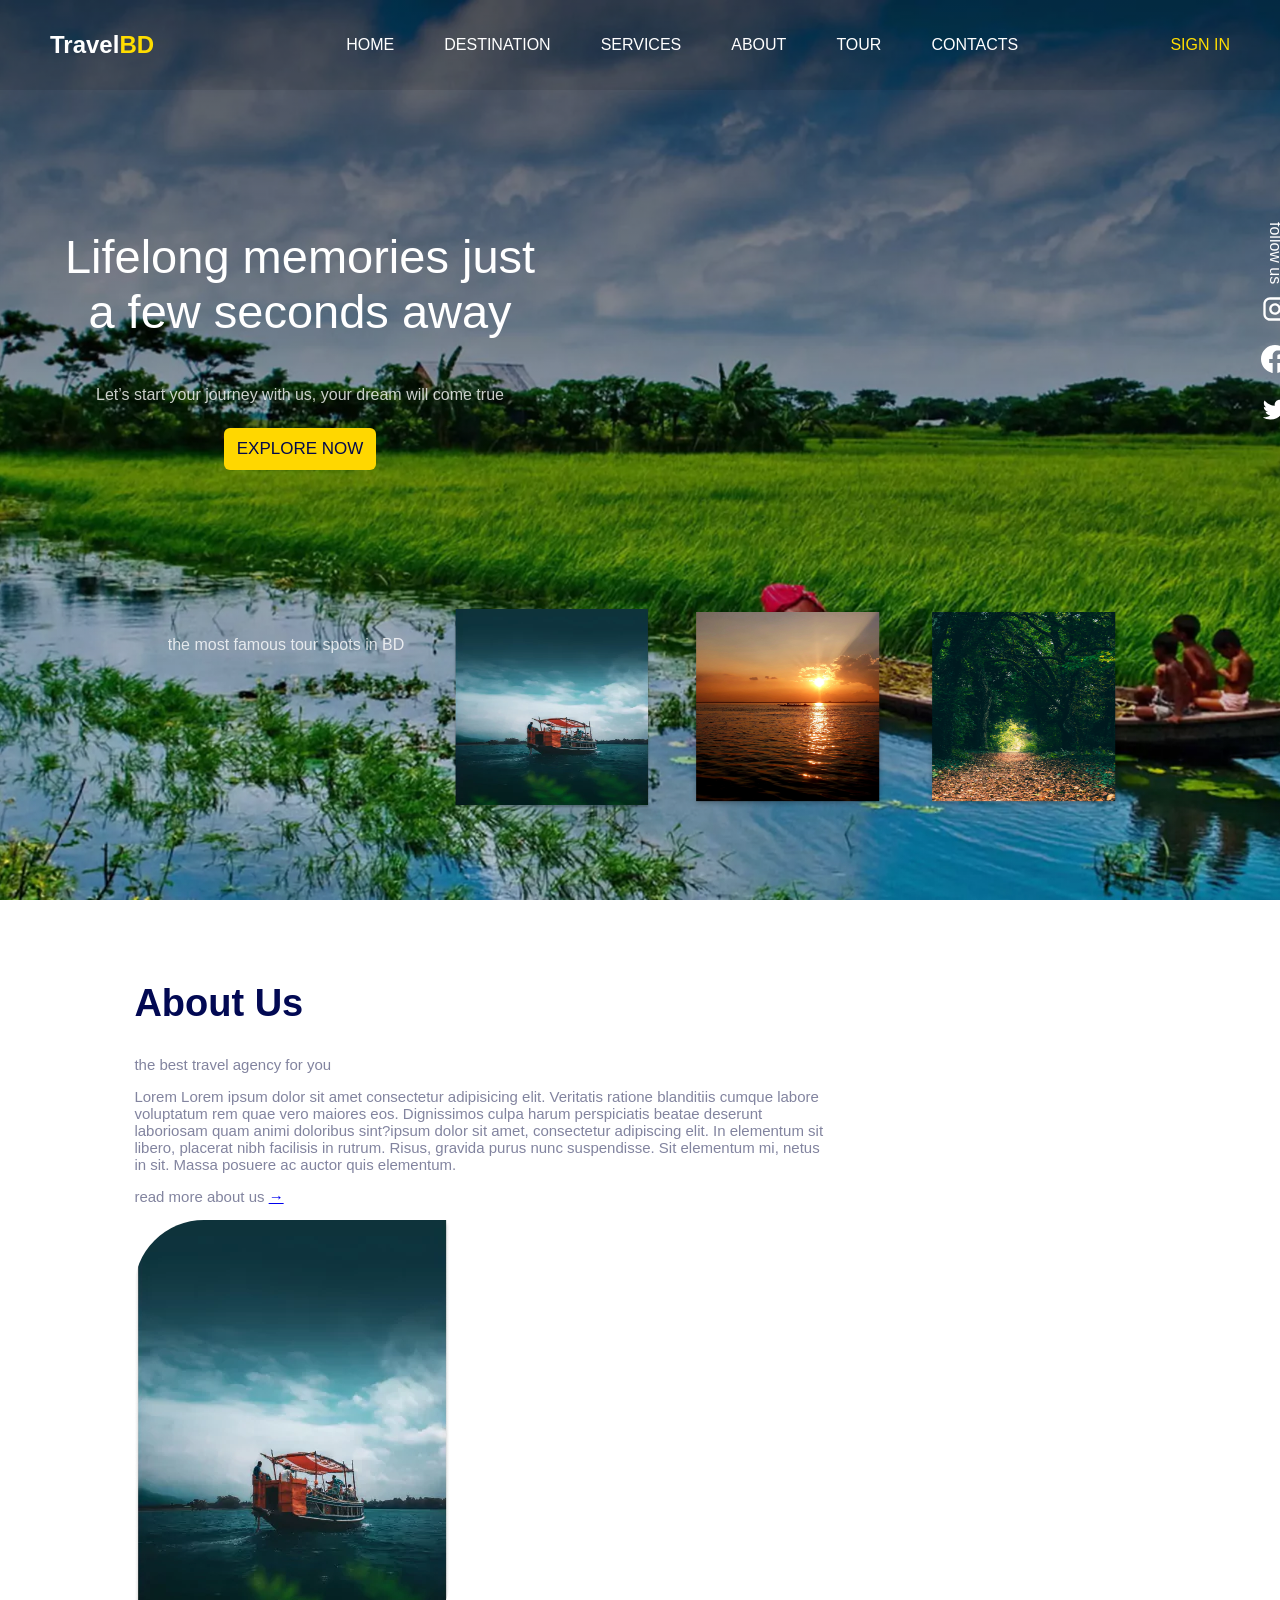
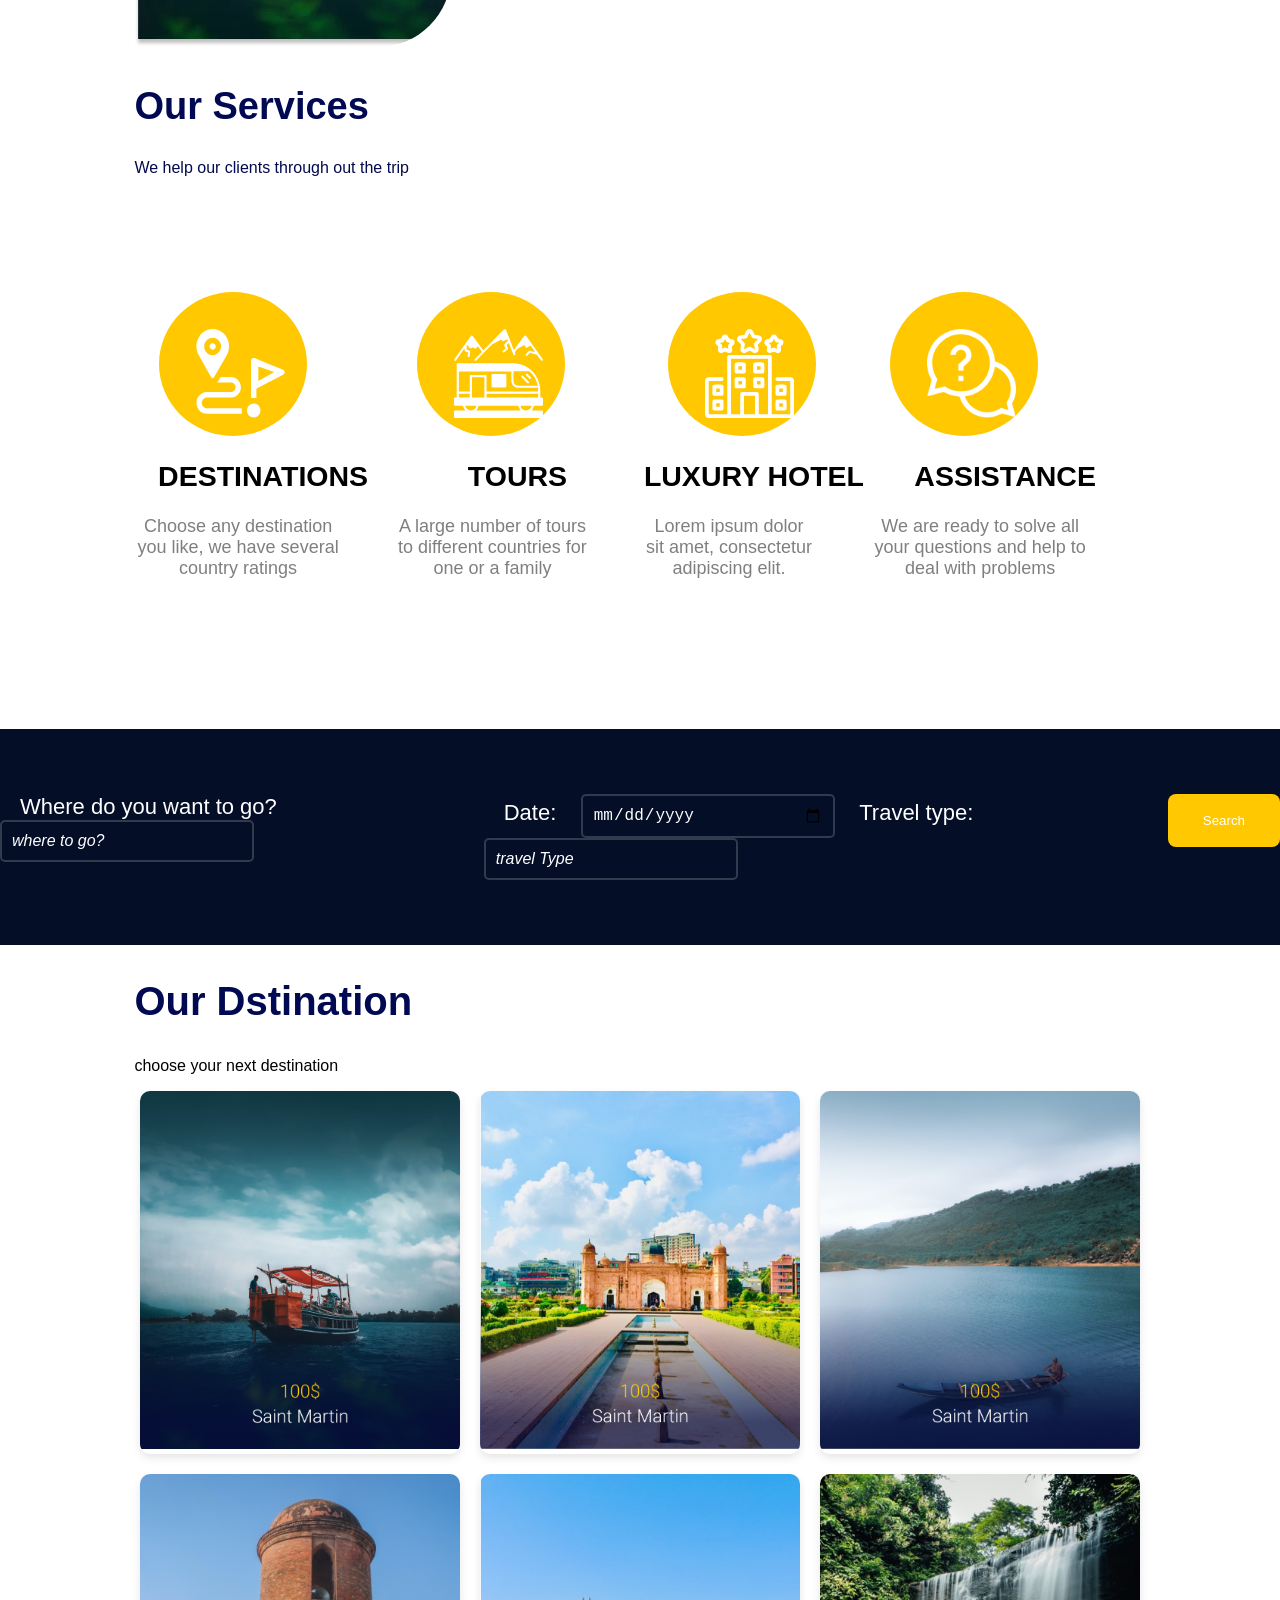
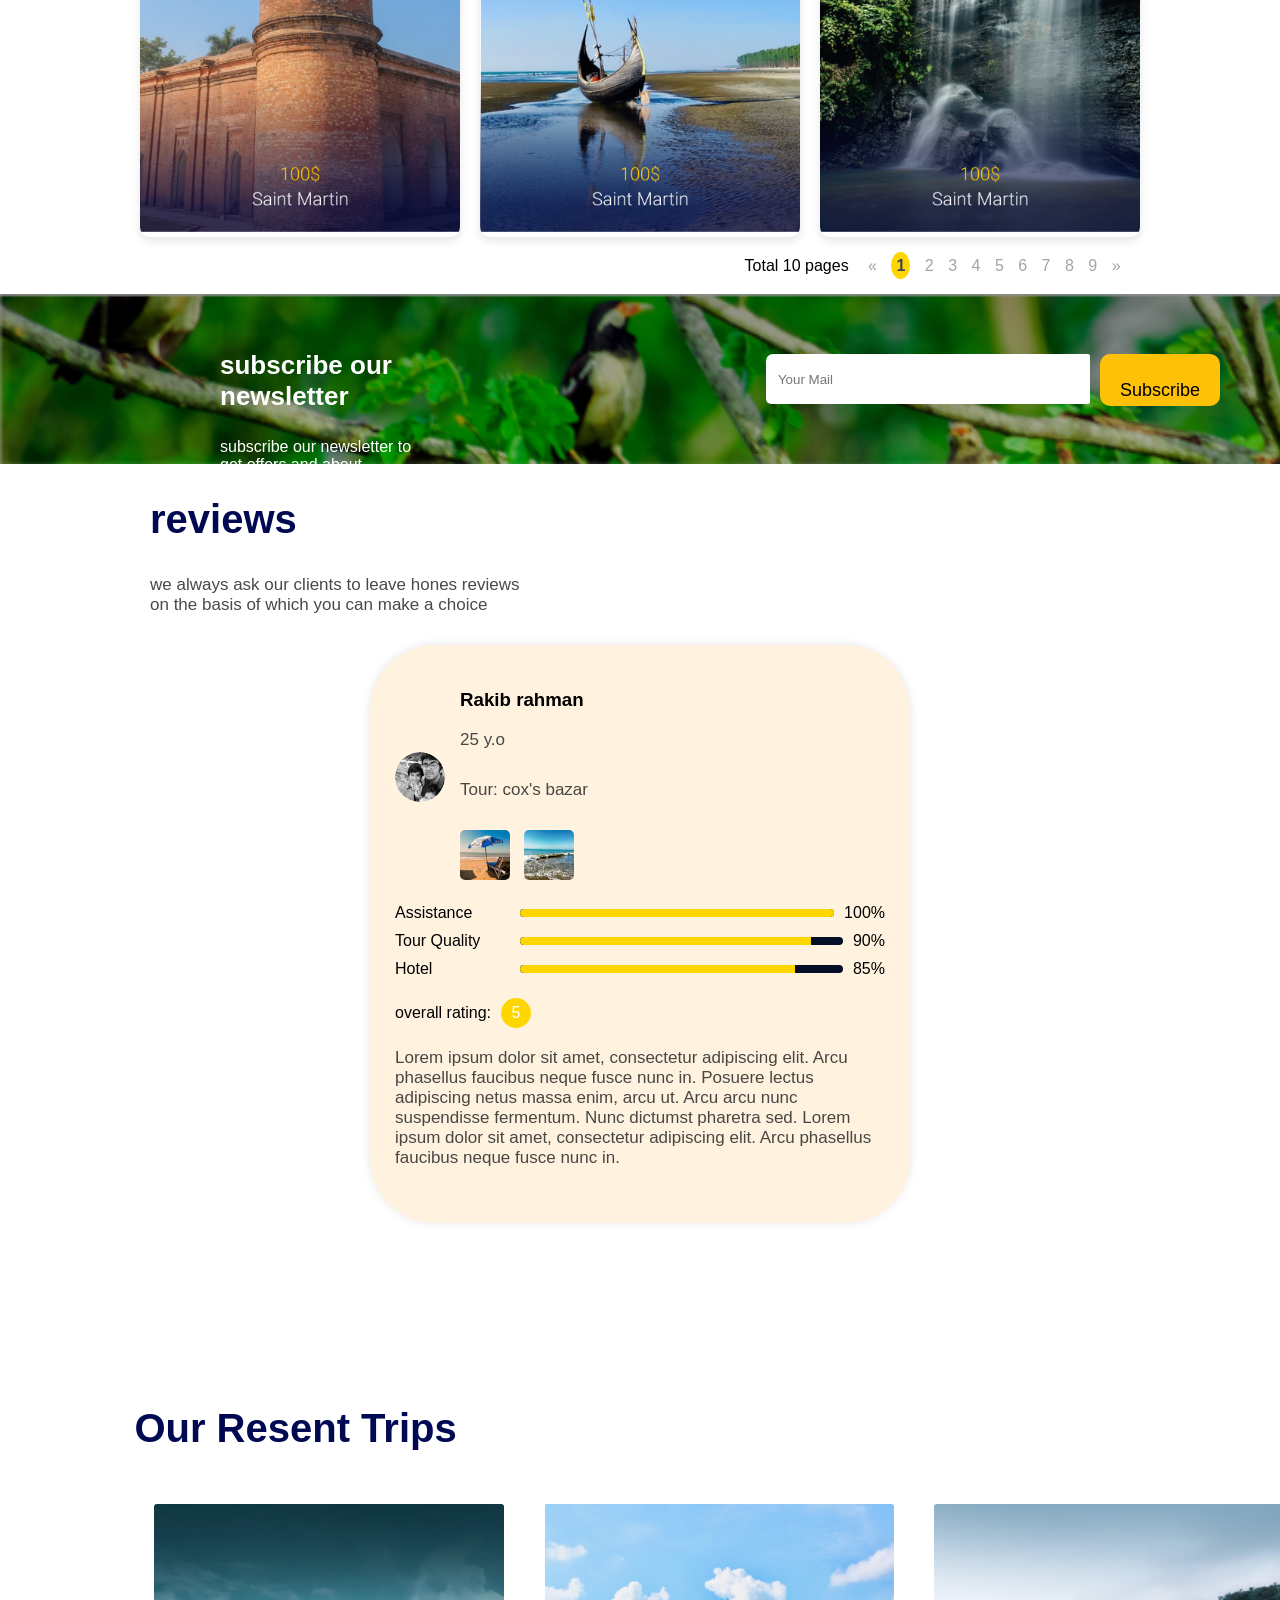
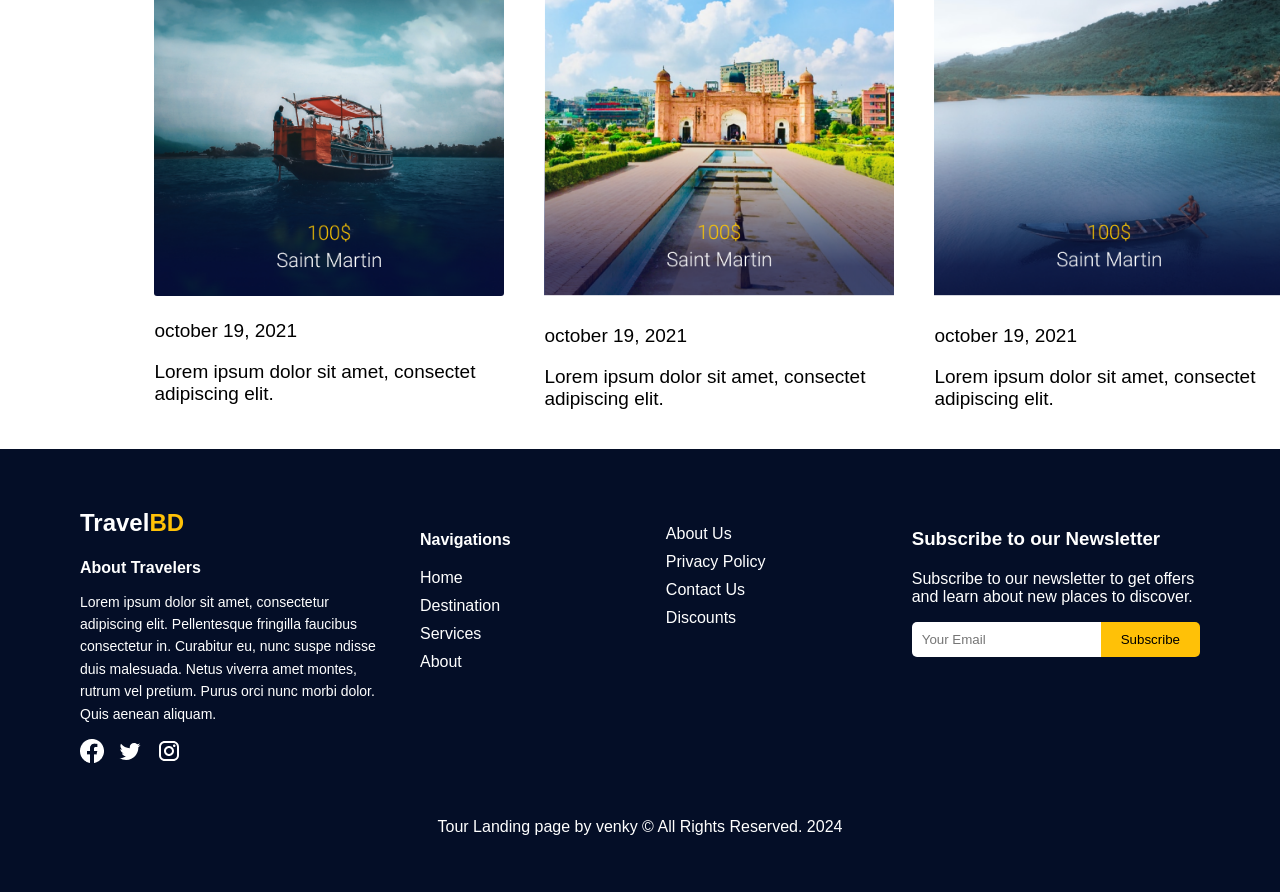
<file: index.html>
<!DOCTYPE html>
<html lang="en">
<head>
    <meta charset="UTF-8">
    <meta name="viewport" content="width=device-width, initial-scale=1.0">
    <title>travel</title>
    <link rel="shortcut icon" href="./images/home/main logo.jpeg" type="image/x-icon">
     <link rel="stylesheet" href="./travel.css">
</head>
<body>
    <!--home -->
   
    <header id="home">
        <nav>
            <div class="logo">Travel<span>BD</span></div>
            <ul class="nav-links">
                <li><a href="#home">HOME</a></li>
                <li><a href="#destination">DESTINATION</a></li>
                <li><a href="#services">SERVICES</a></li>
                
                <li><a href="#About">ABOUT</a></li>
                <li><a href="#tour">TOUR</a></li>
                <li><a href="#contact">CONTACTS</a></li>
            </ul>
            <div class="signin"><a href="#">SIGN IN</a></div>
        </nav>
    
    <!-- home contecnt -->

    <section class="home" >
    <div class="row">
    <div class="home-content">
         <p class="home-content-main-text">Lifelong memories just a 
            few seconds away</p> 
            <p class="home-para">Let’s start your journey with us, your dream will come true</p>
            <button>EXPLORE NOW</button>
    </div>
    <!-- social media -->
     <div class="social-media">
        <p>follow us</p>
        <img src="./images/home/instagram icon.svg" alt="instagram">
        <img src="./images/home/facebook.svg" alt="facebook">
        <img src="./images/home/twitter.svg" alt="instagram">
     </div>
    </div>
 
    <!-- places -->
    <div  class="places">
         <p>the most famous tour spots in BD  </p>
          <div>
            <img src="./images/home/pic1-6674d11ca9986.webp" alt="pic1-h">
          </div>
          <div>
            <img src="./images/home/Mask Group.png" alt="pic2-h">
          </div>  
         <div>
            <img src="./images/home/Mask Group (2).png" alt="pic3-h">
          </div>
     
</div>

</section>
</header>

    <!--Anout us -->

    <section class="About-Us" id="About">
        <div class="AboutUs-content-1">
            <h2>About Us</h2>
            <p>the best travel agency for you</p>
            <p>Lorem Lorem ipsum dolor sit amet consectetur adipisicing elit. Veritatis ratione blanditiis cumque labore voluptatum rem quae vero maiores eos. Dignissimos culpa harum perspiciatis beatae deserunt laboriosam quam animi doloribus sint?ipsum dolor sit amet, consectetur
                adipiscing elit. In elementum sit libero, placerat
                nibh facilisis in rutrum. Risus, gravida purus nunc
                suspendisse. Sit elementum mi, netus in sit. Massa
                posuere ac auctor quis elementum.</p>
                <p>read more about us  <a href="#">&rarr;</a></p>
        </div>

        <div class="AboutUs-content-2">
            <img src="./images/home/pic1-6674d11ca9986.webp" alt="">
        </div>
    </section>

<div class="frame" >
    <!--our services-->
    <section  class="our-services" id="services">
        <h1>Our Services</h1>
        <p>We help our clients through out the trip</p>

        <div class="service-img-div"> 
            <!--detination  service -->
            <div >
                <div class="service-img">
                     <img src="./images/home/about us -destination.svg" alt="destination" id="img">
                </div>
                <div class="service-content">
                    <h2>DESTINATIONS</h2>
                    <p>Choose  any destination
                        you like, we have several
                        country ratings </p>
                </div>  
            </div>

            <!-- tours service -->
            <div>
                <div class="outer-circle">
                    <div class="service-img">
                        <img src="./images/home/about us -tours.svg" alt="tours">
                   </div>
                </div>
               
               <div class="service-content q">
                   <h2>TOURS</h2>
                   <p>A large number of tours
                      to different countries for
                        one or a family</p>
               </div>
            </div>

            <!-- hotal service -->
            <div>
                <div class="service-img">
                    <img src="./images/home/about us -hotel.svg" alt="">
               </div>
               <div class="service-content">
                   <h2>LUXURY HOTEL</h2>
                   <p>Lorem ipsum dolor sit amet,
                    consectetur adipiscing elit.</p>
               </div>
            </div>

            <!--assistance service-->
            <div class="service-content">
                <div class="service-img">
                    <img src="./images/home/about us - assistence.png" alt="">
               </div>
               <div class="service-content">
                   <h2>ASSISTANCE</h2>
                   <p>We are ready to solve all
                    your questions and help
                    to deal with problems</p>
               </div>
            </div>


        </div>
       
    </section>
</div>

    <!--where to go-->
    <section class="where-to-go">
        <div>
            
            <label for="destination">Where do you want to go?</label>
            <input type="text" id="destination" list="destinations" placeholder="where to go?" class="input-where-to-go">
            <datalist id="destinations">
                <option value="Paris">
                <option value="New York">
                <option value="Tokyo">
                <option value="London">
            </datalist>

        </div>

        <div>
            <label for="travelDate">Date:</label>
            <input type="date" id="travelDate" name="travelDate"  class="input-where-to-go">

            <label for="travelType">Travel type:</label >
            <input type="text" id="travelType" list="travelTypes" placeholder="travel Type"  class="input-where-to-go">
            <datalist id="travelTypes">

              <option value="Adventure">
              <option value="Cultural tourism">
              <option value="Business travel">
              <option value="Leisure Travel">
              <option value="Ecotourism">
              <option value="Solo travel">
              <option value="Business tourism">
              <option value="Luxury">
              <option value="Cruise ship">
           </datalist>
       </div>

       <div>
      
       
        <button type="submit">Search</button>
       </div>

    </section>

    <!--Our Destination -->
      <section class="destination-s frame" id="destination">
        <h1>Our Dstination</h1>
        <p>choose your next destination</p>

        <!-- destination items -->
         <div class="grid">
            <div class="destination"><img src="./images/home/destination  pic 1.png" alt="1"></div>
            <div class="destination"><img src="./images/home/destination  pic 2.png" alt="2"></div>
            <div class="destination"><img src="./images/home/destination  pic 3.png" alt="3"></div>
            <div class="destination"><img src="./images/home/destination  pic 4.png" alt="7"></div>
            <div class="destination"><img src="./images/home/destination  pic 5.png" alt="5"></div>
            <div class="destination"><img src="./images/home/destination  pic 6.png" alt="8"></div>

         </div>
            <div class="pages">
            <span>Total 10 pages</span>
            <a href="#">&laquo;</a>
            <a href="#" class="active">1</a>
            <a href="#">2</a>
            <a href="#">3</a>
            <a href="#">4</a>
            <a href="#">5</a>
            <a href="#">6</a>
            <a href="#">7</a>
            <a href="#">8</a>
            <a href="#">9</a>
            <a href="#">&raquo;</a>
        
        </div>
       </section>
         
     
    <!--subscribe -->
    <section class="subscribe-section">
        <div class="subscribe-content">
            <h3>subscribe our newsletter</h3>
            <p>subscribe our newsletter to get offers and about<br> 
                new places to discover.</p>
            </div>
        
        <div class="subscribe-form">
            <input type="email" placeholder="Your Mail" />
            <button>Subscribe</button>
        </div>



    </section>


    <!--reviews -->
    <section class="reviews">
        <h1>reviews</h1>
        <p>we always ask our clients to leave hones reviews<br>
            on the basis of which you can make a choice</p>
        <div class="review-container">
            <div class="user-info">
                <img src="./images/home/review-profile-pic-6674d11f6c1cb.webp" alt="User Photo" class="user-photo">
                <div>
                    <h3>Rakib rahman</h3>
                    <p>25 y.o</p>
                    <p>Tour: cox's bazar</p>
                    <div class="tour-images">
                        <img src="./images/home/review-1-6674d11db59b9.webp" alt="Tour Image 1">
                        <img src="./images/home/review-2-6674d11e9ebdb.webp" alt="Tour Image 2">
                    </div>
                </div>
            </div>

            <div class="ratings">
                <div class="rating-item">
                    <span>assistance</span>
                    <div class="rating-bar">
                        <div class="rating-fill" style="width: 100%;"></div>
                    </div>
                    <span>100%</span>
                </div>
                <div class="rating-item">
                    <span>tour quality</span>
                    <div class="rating-bar">
                        <div class="rating-fill" style="width: 90%;"></div>
                    </div>
                    <span>90%</span>
                </div>

                <div class="rating-item">
                    <span>hotel</span>
                    <div class="rating-bar">
                        <div class="rating-fill" style="width: 85%;"></div>
                    </div>
                    <span>85%</span>
                </div>
            </div>

            <div class="overall-rating">
                <span>overall rating:</span>
                <div class="rating-circle">5</div>
            </div>
                <p>Lorem ipsum dolor sit amet, consectetur adipiscing elit. Arcu phasellus faucibus neque fusce nunc in. Posuere lectus adipiscing netus massa enim, arcu ut. Arcu arcu nunc suspendisse fermentum. Nunc dictumst pharetra sed.
                    Lorem ipsum dolor sit amet, consectetur adipiscing elit. Arcu phasellus faucibus neque fusce nunc in. 
                    </p>
            </div>
        </div>
    </section>


    <!--recent trips -->
<section class="recent-trips frame" id="tour">
    <h1>Our Resent Trips</h1>
     <div class="recent-trips-content">
        <div class="trips">
            <img src="./images/home/destination  pic 1.png" alt="">
            <p>october 19, 2021</p>
            <p>Lorem ipsum dolor sit amet, consectet
                adipiscing elit.</p>
        </div>

        <div class="trips">
            <img src="./images/home/destination  pic 2.png" alt="">
            <p>october 19, 2021</p>
            <p>Lorem ipsum dolor sit amet, consectet
                adipiscing elit.</p>
        </div>

        <div class="trips">
            <img src="./images/home/destination  pic 3.png" alt="">
            <p>october 19, 2021</p>
            <p>Lorem ipsum dolor sit amet, consectet
                adipiscing elit.</p>
        </div>
     </div>
</section>


    <!--contact -->
 
 <section class="footer" id="contact">
    <div class="footer-s1">
        <div class="logo">Travel<span>BD</span></div>
        <h4>About Travelers</h4>
        <p>Lorem ipsum dolor sit amet, consectetur adipiscing elit. Pellentesque fringilla faucibus consectetur in. Curabitur eu, nunc suspe ndisse duis malesuada. Netus viverra amet montes, rutrum vel pretium. Purus orci nunc morbi dolor. Quis aenean aliquam.</p>
        <div class="footer-media">
            <!-- fb icon -->
            <img src="./images/home/facebook.png" alt="Facebook">
            <img src="./images/home/twitter.svg" alt="Twitter">
            <img src="./images/home/instagram icon.svg" alt="Instagram">
        </div>
    </div>

    <div class="footer-s2">
        <h4>Navigations</h4> 
        <ul>
            <li><a href="#home">Home</a></li>
            <li><a href="#destination">Destination</a></li>
            <li><a href="#services">Services</a></li>
            <li><a href="#About">About</a></li>
        </ul>
    </div>

    <div class="footer-s3">
        <ul>
            <li>About Us</li>
            <li>Privacy Policy</li>
            <li>Contact Us</li>
            <li>Discounts</li>
        </ul>
    </div>

    <div class="footer-s4">
        <h3>Subscribe to our Newsletter</h3>
        <p>Subscribe to our newsletter to get offers and learn about new places to discover.</p>
        <form>
            <input type="email" placeholder="Your Email">
            <button type="submit">Subscribe</button>
        </form>
       
    </div>
    <div class="footer-bottom">
        <p>Tour Landing page by venky &copy; All Rights Reserved. 2024</p>
    </div>
   
</section>


</body>
</html>
</file>
<file: travel.css>
body{
padding:0;
margin: 0;
font-family: 'Poppins', sans-serif;

}

header {
    background: no-repeat center center/cover;
    background-image: linear-gradient(rgba(0, 0, 0, 0.559),rgba(0, 0, 0, 0.049)), url("./images/home/home-bg-6674d1294721b.webp");
    height: 100vh;
box-sizing: border-box;
    

  }
 
nav {
    display: flex;
    justify-content: space-between;
    align-items: center;
    padding: 20px 50px;
    background-color: rgba(0, 0, 0, 0.101);
}
.logo {
    font-size: 24px;
    font-weight: bold;
    color: white;
}

.logo span {
    color: #ffdd00;
}

.nav-links {
    list-style: none;
    display: flex;
   gap: 50px;
}
.nav-links li a {
    color: white;
    text-decoration: none;
    font-size: 16px;
}

.signin a {
    color: #ffdd00;
    text-decoration: none;
    font-size: 16px;
}
.home-content h1{
    font-family: 'Roboto', sans-serif;
    font-size: 777px;
    font-weight: 900;
    color: #ffffff;
    margin-top:80px;
}
.home-para{
    color: #ffffffc8;
    font-family: 'Roboto', sans-serif;
    font-size: 16px;
}

.places{
  display:flex;
  
  padding: 90px;
}
.places img{
    background-color: transparent;
    height:100%;

}

section.home {
    display: flex;
    flex-direction: column;
    align-items: center;
    justify-content: center;
    height: calc(100vh - 80px); /* Adjusted to leave space for the navbar */
    color:black;
    text-align: center;
    padding: 20px;
    margin-top: 30px;

}
.places img{
    margin: 19px;
    margin-bottom: 55px;
    width:198px;
    height:200px
    
}
.places P{
   
    color: #ffffffc8;
    padding: 30px;
}


.row{
    display: flex;
    justify-content:space-between;
    gap:40em;
    margin-top: 10px;
    

}
.home-content{
    padding: 120px;
    width: 500px;
    margin-left: 40px;
    padding: 30px;
}
.home-content button{
    color: #030A4D;
    
    background-color: #ffd700;
    border: none;
    margin-top:8px ;

    padding: 11px 13px;
    border-radius: 6px;
    cursor: pointer;
    font-size: 17px;
    
}

.social-media{
    
    display: flex;
    writing-mode:vertical-rl;
   
    color: #ffffff;
    float:right;
   margin-top: 70px;
   margin-left:30px ;
}
.social-media img{
    padding:11px;
}
.home-content-main-text{
   font-size:47px;
   color: #ffffff;
}

.About-Us{
 
  display: flex;
  justify-content: space-between;
 
  margin-top: 50px;
  font-size: 22px;
  width: 79%;
  margin-left:10.5%;
  flex-wrap: wrap;
  
 
  
  }
  .AboutUs-content-1{

    width: 700px;
  }

  .AboutUs-content-1 h2{
    color: #020953;
    font-size:38px;

  }
  .AboutUs-content-1 p{
   font-size: 15px; 
   color: #060A4080;

   
  }

  .AboutUs-content-2 img{
    min-width: 100%;
  border-radius: 70px 0px 73px 0px;
   
  
   
    
  }
.frame{
    width: 79%;
    margin-left:10.5%;
    
}
  
.our-services h1  {
    color: #020953;
    font-size:38px;   
    
}

.our-services p{
    font-size: 16px;
    color: #030A4D;
    margin-bottom: 90px;
    margin-right: 50px;
}

.service-img{
    background-color:#FFC800;
    width: 104px;
    height: 100px;
    border-radius: 50%;
    padding:22px;
    margin:25px;
    margin-bottom:20px;
}   
.service-img-div{


    display: flex;   
}
.service-img-div img{
    width:89px;
    height:89px;
    padding:10px;
    margin:5px;
    
}
.service-content{
    font-size: 19px;
    text-align: center;
    

}
.service-content p{
color: #00000080;
font-size:large;

}
.our-services{
    margin-bottom: 60px;
}
.where-to-go{
    
    padding:65px 0px;
    background: #040E27;
    color:#FFFFFF;
    display: flex;
    justify-content:center;
    

}
.where-to-go label{
    font-weight: 400;
    font-size:22px;
    margin: 20px;
   
}
.input-where-to-go{
    width:230px;
    padding:10px;
    border: 2px solid #cccccc3a;
    border-radius: 5px;
    font-size: 16px;
    background-color: #fff;
    color: #FFFFFF;
    cursor: pointer;
    background: transparent;
}
.input-where-to-go:focus{
    border-color: #66afe9;
    outline: none;
    box-shadow: 0 0 8px rgba(102, 175, 233, 0.6);
   
}
.input-where-to-go::placeholder {
    color: #ffffff;
    font-style: italic;
}
.where-to-go button{
    padding: 19px 35px;
    border-radius:8px;
     border: none;
    background-color:#FFC800;
    color: #ffffff;
    margin-left:15px;
    cursor: pointer;

}

.grid {
    display: flex;
    flex-wrap: wrap;
    gap: 20px;
    justify-content: center;
 
   
}
.destination-s h1{
    font-size: 40px;
    color: #020953;

}
.destination{
    max-width:fit-content;
    position: relative;
    overflow: hidden;
    border-radius: 10px;
    box-shadow: 0 4px 8px rgba(0, 0, 0, 0.1);
    
  
}
.destination img {
    width:320px;
    
    display: block;
}

.pages {
    margin-top: 20px;
    margin-right: 20px;
    float: right;
}

.pages span {
    display: inline-block;
    margin-right: 10px;
}

.pages a {
    text-decoration: none;
    color: #020a1d60;

    margin: 9px 5px;
}

.pages a.active {
    font-weight: bold;
    background-color: #ffd700;
    color:rgb(60, 69, 77);
    border-radius: 59%;
    padding: 5px;
   

    
}

.pages a:hover {
    text-decoration: underline;
}


.subscribe-section {
    background-image: linear-gradient(rgba(0, 0, 0, 0.440),rgba(0, 0, 0, 0.320)), url("./images/home/subscribe-bg.png");
    background-size: cover;
     height:170px;
     width:100%;
    margin-top: 57px;
    color: #ffffff;
    display: flex;
}
.subscribe-content{

    padding:30px;
    align-items: center;
    margin-left: 190px;
}
.subscribe-content h3{
    font-size: 26px;
    margin-right:40px;
}
.subscribe-form  input[type="email"] {
    
    padding: 12px;
    width:300px;
    border: none;
    border-radius: 7px 2px 2px 5px;
 

}
.subscribe-form{
    display: flex;
    margin:60px;
    margin-left: 300px;
}
.subscribe-form button{
    padding: 26px 20px;
    font-size: 18px;
    font-weight: 300;

    background-color: #ffc107;
    border: none;
    border-radius:10px;
    cursor: pointer;
    margin-bottom: 10px;
    margin-left:10px;
   
  

}


.review-container {
    background-color: #fff3e0;
    padding: 25px;
    border-radius: 65px;
    box-shadow: 0 0 10px rgba(0, 0, 0, 0.1);
    width: 80%;
    max-width: 600px;
    flex-wrap: wrap;
    width: 50%;
    margin: 0 auto;

}


.user-info {
    display: flex;
    align-items: center;
    margin-bottom: 20px;
}

.user-photo {
    width: 50px;
    height: 50px;
    border-radius: 50%;
    margin-right: 15px;
}

.tour-images img {
    width: 50px;
    height: 50px;
    border-radius: 5px;
    margin-right: 10px;
}
.reviews{
   
    padding: 0 150px 150px 150px;
}
.reviews h1{
    
    font-size: 40px;
    color: #020953; 
}
.reviews p{
    font-size: 15px; 
    margin-bottom: 30px;
   font-size: 17px;
   color: #1c1c1ccc;
}

.ratings {
    margin-bottom: 20px;
}


.rating-item {
    display: flex;
    align-items: center;
    margin-bottom: 10px;
}

.rating-item span:first-child {
    width: 115px;
    text-transform:capitalize;
}

.rating-bar {
    background-color: #040E27;
    border-radius:10PX;
    flex: 1;
    margin: 0 10px;
    height: 8px;
    overflow: hidden;
}

.rating-fill {
    background-color: #ffd700;
    height: 100%;
    border-radius: 5px 0 0 5px;
}

.overall-rating {
    display: flex;
    align-items: center;
    margin-bottom: 20px;
}

.rating-circle {
    background-color: #ffd700;
    color: white;
    border-radius: 50%;
    width: 30px;
    height: 30px;
    display: flex;
    justify-content: center;
    align-items: center;
    margin-left: 10px;
}

.review-text {
    font-style: italic;
    position: relative;
}

.review-text::before, .review-text::after {
    content: '“';
    font-size: 2em;
    color: #ffd700;
    position: absolute;
}

.review-text::before {
    left: -20px;
    top: -10px;
}

.recent-trips{
    font-size: 19px;
}
.recent-trips h1{
    font-size: 40px;
    color: #020953; 
}

.trips{
   
    padding: 20px;
    width: fit-content;
    
}
.trips img{
    width: 350px;
    border-radius: 3px;
}
.recent-trips-content{
    display: flex;
}

.footer {
    background-color: #040E27;
    color: #ffffff;
    display: flex;
    justify-content: space-between;
    padding: 40px 60px;
    flex-wrap: wrap;
}

.footer-s1, .footer-s2, .footer-s3, .footer-s4 {
    margin: 20px;
}

.footer-s1 {
    max-width: 300px;
}

.footer-s1 .logo {
    font-size: 24px;
    font-weight: bold;
    margin-bottom: 10px;
}

.footer-s1 .logo span {
    color: #ffc107;
}

.footer-s1 h4 {
    margin-bottom: 10px;
}

.footer-s1 p {
    font-size: 14px;
    line-height: 1.6;
}

.footer-s1 .footer-media img {
    margin: 0 10px 10px 0;
    width: 24px;
    height: 24px;
}

.footer-s2, .footer-s3, .footer-s4 {
    flex: 1;
}

.footer-s2 h4, .footer-s3 ul, .footer-s4 h3 {
    margin-bottom: 20px;
}

.footer-s2 ul, .footer-s3 ul {
    list-style-type: none;
    padding: 0;
}

.footer-s2 ul li, .footer-s3 ul li {
    margin-bottom: 10px;
}

.footer-s2 ul li a {
    color: #ffffff;
    text-decoration: none;
}

.footer-s4 form {
    display: flex;
}

.footer-s4 input[type="email"] {
    flex: 1;
    padding: 10px;
    border: none;
    border-radius: 5px 0 0 5px;
}

.footer-s4 button {
    padding: 10px 20px;
    background-color: #ffc107;
    border: none;
    border-radius: 0 5px 5px 0;
    cursor: pointer;
}

.footer-s4 button:hover {
    background-color: #e0a800;
}
.footer-bottom {
    width: 100%;
    text-align: center;
    margin-top: 5px;
}
</file>
